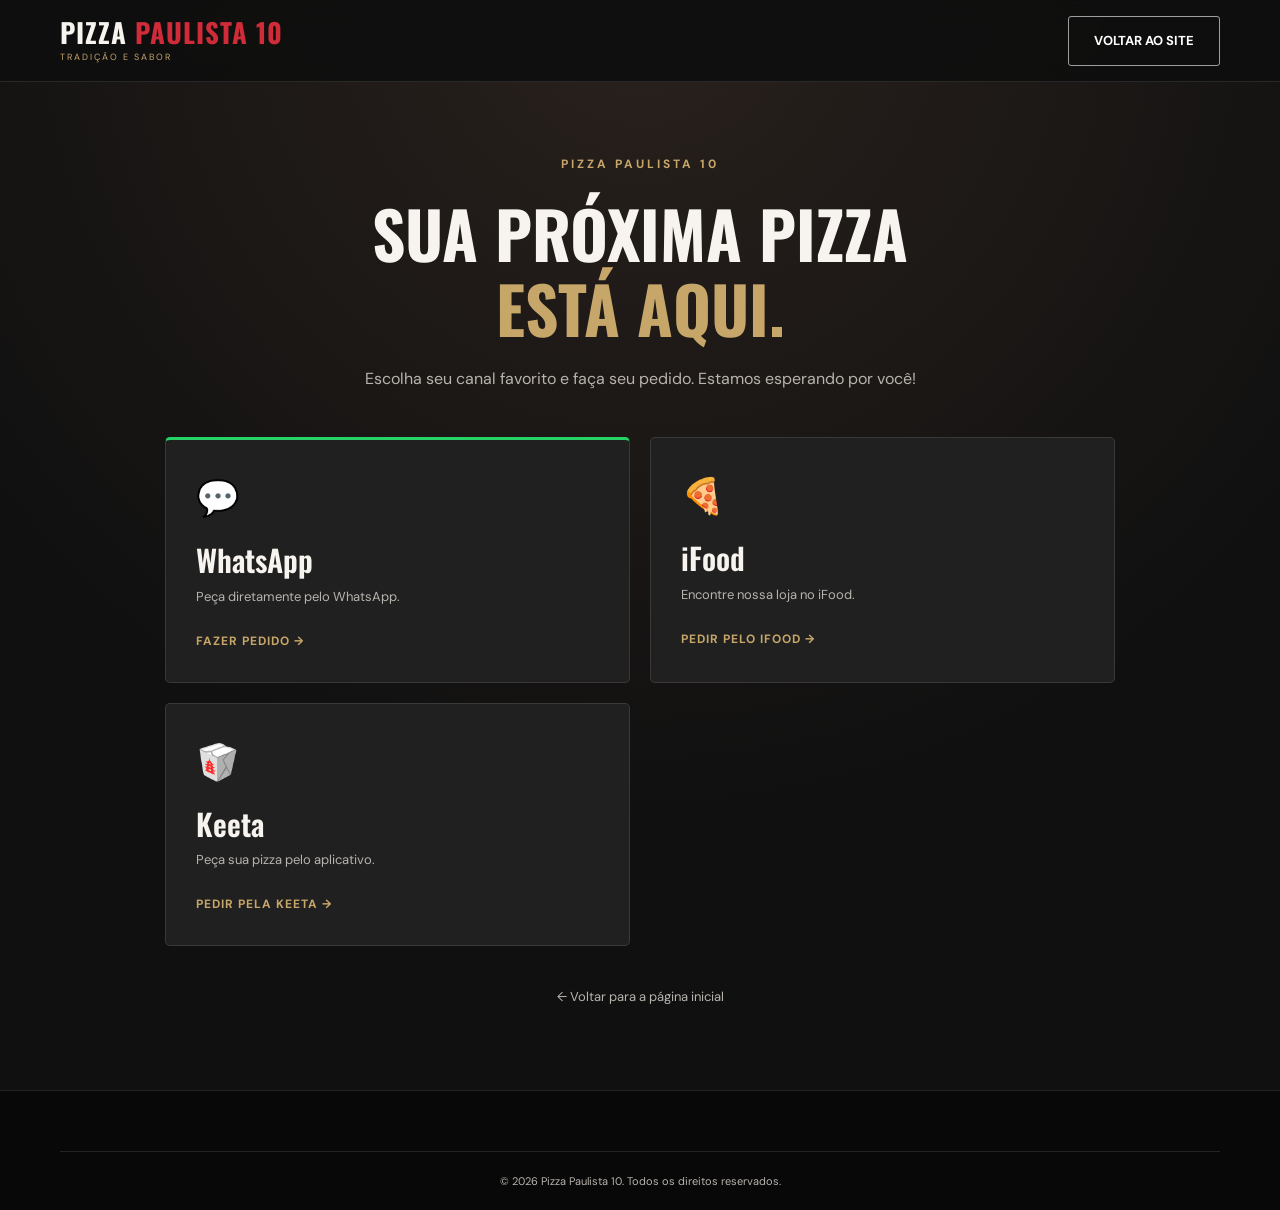
<file: pedidos.html>
<!DOCTYPE html>
<html lang="pt-BR">

<head>
    <meta charset="UTF-8">
    <meta name="viewport" content="width=device-width, initial-scale=1.0">

    <title>Faça seu pedido | Pizza Paulista 10</title>

    <link rel="stylesheet" href="style.css">

    <link rel="icon" type="image/png" href="fotos/pizza_paulista10_favicon.ico">
    <link rel="preconnect" href="https://fonts.googleapis.com">
    <link href="https://fonts.googleapis.com/css2?family=DM+Sans:wght@400;500;700&family=Oswald:wght@400;600;700&display=swap" rel="stylesheet">

    <link rel="stylesheet" href="pedidos.css">
</head>

<body>

    <header class="header">
        <div class="container nav-container">

            <a href="index.html" class="logo">
                <span class="logo-main">PIZZA <strong>PAULISTA 10</strong></span>
                <span class="logo-sub">TRADIÇÃO E SABOR</span>
            </a>

            <a href="index.html" class="btn btn-outline">
                VOLTAR AO SITE
            </a>

        </div>
    </header>


    <main class="orders-page">

        <div class="orders-container">

            <span class="section-tag">PIZZA PAULISTA 10</span>

            <h1>
                SUA PRÓXIMA PIZZA
                <span>ESTÁ AQUI.</span>
            </h1>

            <p>
                Escolha seu canal favorito e faça seu pedido.
                Estamos esperando por você!
            </p>


            <div class="orders-grid">

                <a href="https://w.app/alzpyr"
                   target="_blank"
                   rel="noopener noreferrer"
                   class="order-card whatsapp">

                    <span class="order-icon">💬</span>

                    <h2>WhatsApp</h2>

                    <p>Peça diretamente pelo WhatsApp.</p>

                    <span class="order-action">FAZER PEDIDO →</span>

                </a>


                <a href="https://www.ifood.com.br/delivery/sao-paulo-sp/pizza-paulista-10-cidade-mae-do-ceu/5352e9bc-ee2b-40bc-b425-87aef7a1db58?utm_medium=share"
                   target="_blank"
                   rel="noopener noreferrer"
                   class="order-card">

                    <span class="order-icon">🍕</span>

                    <h2>iFood</h2>

                    <p>Encontre nossa loja no iFood.</p>

                    <span class="order-action">PEDIR PELO IFOOD →</span>

                </a>


                 <a href="https://url-eu.mykeeta.com/v89UD9vz"
                   target="_blank"
                   rel="noopener noreferrer"
                   class="order-card">

                    <span class="order-icon">🥡</span>

                    <h2>Keeta</h2>

                    <p>Peça sua pizza pelo aplicativo.</p>

                    <span class="order-action">PEDIR PELA KEETA →</span>

                </a>

            </div>

            <a href="index.html" class="back-link">
                ← Voltar para a página inicial
            </a>

        </div>

    </main>


    <footer class="footer">
        <div class="container copyright">
            <p>© <span id="year"></span> Pizza Paulista 10. Todos os direitos reservados.</p>
        </div>
    </footer>

    <script>
        document.getElementById("year").textContent =
            new Date().getFullYear();
    </script>

</body>
</html>
</file>
<file: style.css>
/* =================================
   CONFIGURAÇÕES GERAIS
================================= */

:root {
    --bg: #101010;
    --panel: #191919;
    --white: #f7f4ef;
    --muted: #b8b3ad;
    --red: #a51f2b;
    --red-light: #d02b38;
    --gold: #c7a66a;
    --line: rgba(255,255,255,.11);
}

* {
    margin: 0;
    padding: 0;
    box-sizing: border-box;
}

html {
    scroll-behavior: smooth;
    scroll-padding-top: 85px;
}

body {
    background: var(--bg);
    color: var(--white);
    font-family: 'DM Sans', sans-serif;
    line-height: 1.65;
    overflow-x: hidden;
}

a {
    color: inherit;
    text-decoration: none;
}

img {
    display: block;
    max-width: 100%;
}

.container {
    width: min(1160px, calc(100% - 44px));
    margin: auto;
}

.section {
    padding: 110px 0;
}

.section-tag,
.tag {
    color: var(--gold);
    font-size: 12px;
    font-weight: 700;
    letter-spacing: 3px;
    text-transform: uppercase;
}

h1, h2, h3 {
    font-family: 'Oswald', sans-serif;
    line-height: 1.15;
}

h2 {
    font-size: clamp(36px, 5vw, 55px);
    font-weight: 600;
    margin: 15px 0 25px;
}

h2 span,
.hero h1 span {
    color: var(--gold);
}

p {
    color: var(--muted);
}

.btn {
    display: inline-flex;
    align-items: center;
    justify-content: center;
    min-height: 50px;
    padding: 13px 25px;
    border-radius: 3px;
    font-size: 13px;
    font-weight: 700;
    transition: .3s ease;
    cursor: pointer;
}

.btn-primary {
    background: var(--red);
    color: white;
    border: 1px solid var(--red);
}

.btn-primary:hover {
    background: var(--red-light);
    transform: translateY(-3px);
}

.btn-outline {
    border: 1px solid rgba(255,255,255,.6);
    color: white;
}

.btn-outline:hover {
    background: white;
    color: #111;
}

.section-heading {
    text-align: center;
    max-width: 680px;
    margin: 0 auto 55px;
}

.section-heading p {
    max-width: 560px;
    margin: auto;
}


/* =================================
   CABEÇALHO
================================= */

.header {
    height: 82px;
    background: rgba(15,15,15,.96);
    border-bottom: 1px solid var(--line);
    position: fixed;
    width: 100%;
    top: 0;
    left: 0;
    z-index: 1000;
    backdrop-filter: blur(12px);
}

.nav-container {
    height: 100%;
    display: flex;
    justify-content: space-between;
    align-items: center;
}

.logo {
    display: flex;
    flex-direction: column;
    line-height: 1.1;
}

.logo-main {
    font-family: 'Oswald', sans-serif;
    font-size: 27px;
    font-weight: 700;
    letter-spacing: 1px;
}

.logo-main strong {
    color: var(--red-light);
}

.logo-sub {
    color: var(--gold);
    font-size: 9px;
    letter-spacing: 2px;
    margin-top: 5px;
}

.nav {
    display: flex;
    align-items: center;
    gap: 27px;
}

.nav a {
    font-size: 12px;
    font-weight: 600;
    color: #dedbd6;
    transition: .3s;
}

.nav a:hover {
    color: var(--gold);
}

.nav .nav-button {
    padding: 12px 18px;
    background: var(--red);
    border-radius: 3px;
    color: white;
}

.menu-toggle {
    display: none;
    background: none;
    border: 0;
    cursor: pointer;
}

.menu-toggle span {
    display: block;
    height: 2px;
    width: 25px;
    background: white;
    margin: 6px;
    transition: .3s;
}


/* =================================
   HERO
================================= */

.hero {
    min-height: 750px;
    height: 100vh;
    max-height: 900px;
    position: relative;
    display: flex;
    align-items: center;
    background:
        linear-gradient(90deg, rgba(0,0,0,.95), rgba(0,0,0,.72) 48%, rgba(0,0,0,.15)),
        url('https://images.unsplash.com/photo-1513104890138-7c749659a591?auto=format&fit=crop&w=2000&q=90')
        center/cover no-repeat;
}

.hero-overlay {
    position: absolute;
    inset: 0;
    background: linear-gradient(0deg, #101010 0%, transparent 25%);
}

.hero-content {
    position: relative;
    z-index: 2;
    padding-top: 60px;
    animation: fadeUp 1s ease both;
}

.hero h1 {
    font-size: clamp(48px, 7vw, 82px);
    margin: 25px 0;
    font-weight: 700;
    text-transform: uppercase;
}

.hero-content > p {
    max-width: 510px;
    font-size: 16px;
    margin-bottom: 35px;
}

.hero-buttons {
    display: flex;
    gap: 15px;
    flex-wrap: wrap;
}

.hero-footer {
    display: flex;
    gap: 35px;
    margin-top: 75px;
    font-size: 12px;
    color: #ddd;
}


/* =================================
   HISTÓRIA
================================= */

.history-grid {
    display: grid;
    grid-template-columns: 1fr 1fr;
    align-items: center;
    gap: 80px;
}

.history-image {
    position: relative;
    height: 510px;
}

.history-image img {
    width: 100%;
    height: 100%;
    object-fit: cover;
    border-radius: 4px;
}

.image-label {
    position: absolute;
    bottom: 25px;
    left: 25px;
    background: rgba(12,12,12,.9);
    padding: 18px 24px;
    border-left: 3px solid var(--gold);
}

.image-label strong {
    display: block;
    font-family: 'Oswald';
    font-size: 32px;
    color: var(--gold);
}

.image-label span {
    font-size: 12px;
}

.history-content p {
    margin-bottom: 17px;
    font-size: 14px;
}

.history-number {
    margin-top: 30px;
    padding-top: 22px;
    border-top: 1px solid var(--line);
    display: flex;
    align-items: center;
    gap: 20px;
}

.history-number strong {
    font-family: 'Oswald';
    font-size: 42px;
    color: var(--gold);
}

.history-number span {
    color: var(--muted);
    font-size: 13px;
}


/* =================================
   FAMÍLIA GIROLDO
================================= */

.family {
    background: #171717;
}

.family-grid {
    display: grid;
    grid-template-columns: repeat(3, 1fr);
    gap: 25px;
}

.family-card {
    background: #202020;
    border: 1px solid var(--line);
    transition: .3s;
}

.family-card:hover {
    transform: translateY(-7px);
    border-color: var(--gold);
}

.family-card.featured {
    border-top: 3px solid var(--gold);
}

.family-placeholder {
    height: 270px;
    display: flex;
    align-items: center;
    justify-content: center;
    background:
        radial-gradient(circle at center, #45403a, #211f1d 65%);
}

.family-placeholder img {
    width: 100%;
    height: 270px;
    object-fit: cover;
    object-position: center;
    display: block;
    object-position: center 8%;
}

.family-info {
    padding: 28px;
}

.role {
    color: var(--gold);
    font-size: 10px;
    font-weight: 700;
    letter-spacing: 2px;
}

.family-info h3 {
    font-size: 25px;
    margin: 12px 0;
}

.family-info p {
    font-size: 13px;
}

.family-quote {
    text-align: center;
    font-family: 'Oswald';
    font-size: 24px;
    color: var(--gold);
    margin-top: 65px;
}


/* =================================
   DIFERENCIAIS
================================= */

.differentials-grid {
    display: grid;
    grid-template-columns: repeat(4, 1fr);
    gap: 20px;
}

.differential-item {
    text-align: center;
    padding: 30px 20px;
    border: 1px solid var(--line);
    background: var(--panel);
    transition: .3s;
}

.differential-item:hover {
    border-color: var(--gold);
    transform: translateY(-5px);
}

.differential-icon {
    font-size: 38px;
    color: var(--gold);
}

.differential-item h3 {
    font-size: 21px;
    margin: 17px 0 10px;
}

.differential-item p {
    font-size: 12px;
}


/* =================================
   PIZZA SOLIDÁRIA
================================= */

.solidarity {
    position: relative;
    background:
        url('fotos/Craques-e-jornalistas-viram-garcons-em-noite-solidaria-da-Pizza-Paulista-10-Foto-Joao-Passos-scaled.jpg')
        center/cover no-repeat;
}

.solidarity-overlay {
    position: absolute;
    inset: 0;
    background: linear-gradient(90deg, rgba(0,0,0,.96), rgba(0,0,0,.82), rgba(0,0,0,.42));
}

.solidarity-content {
    position: relative;
    z-index: 1;
}

.solidarity-content h2 {
    font-size: clamp(42px, 6vw, 68px);
    text-transform: uppercase;
    margin-top: 25px;
}

.solidarity-content p {
    max-width: 650px;
    margin-bottom: 20px;
    font-size: 15px;
}

.solidarity-content .btn {
    margin-top: 15px;
}


/* =================================
   GALERIA
================================= */

.gallery {
    background: #171717;
}

.gallery-grid {
    display: grid;
    grid-template-columns: 2fr 1fr 1fr;
    gap: 15px;
    height: 360px;
}

.gallery-item {
    overflow: hidden;
    border-radius: 4px;
}

.gallery-item img {
    width: 100%;
    height: 100%;
    object-fit: cover;
    transition: transform .5s;
}

.gallery-item:hover img {
    transform: scale(1.07);
}

.gallery-note {
    text-align: center;
    font-size: 11px;
    margin-top: 18px;
}


/* =================================
   INSTAGRAM
================================= */

.instagram {
    padding: 65px 0;
    background: #211c1b;
    border-top: 1px solid var(--line);
    border-bottom: 1px solid var(--line);
}

.instagram-content {
    display: flex;
    align-items: center;
    justify-content: space-between;
    gap: 30px;
}

.instagram-content h2 {
    font-size: 35px;
    margin: 12px 0;
}

.instagram-content p {
    font-size: 13px;
}


/* =================================
   CONTATO
================================= */

.contact-grid {
    display: grid;
    grid-template-columns: .8fr 1.2fr;
    gap: 45px;
}

.contact-info {
    display: flex;
    flex-direction: column;
    gap: 35px;
}

.contact-item {
    display: flex;
    gap: 20px;
}

.contact-item > span {
    font-size: 28px;
    color: var(--gold);
}

.contact-item h3 {
    font-size: 21px;
    margin-bottom: 7px;
}

.contact-item p,
.contact-item a {
    font-size: 13px;
}

.contact-item a {
    display: inline-block;
    color: var(--gold);
    margin-top: 5px;
}

.contact-item a:hover {
    text-decoration: underline;
}

.map-container {
    min-height: 400px;
    border: 1px solid var(--line);
    overflow: hidden;
}

.route-button {
    margin-top: 35px;
}


/* =================================
   RODAPÉ
================================= */

.footer {
    background: #080808;
    padding: 60px 0 20px;
    border-top: 1px solid var(--line);
}

.footer-content {
    display: flex;
    justify-content: space-between;
    gap: 40px;
    padding-bottom: 45px;
}

.footer-content > div:first-child p {
    max-width: 350px;
    font-size: 12px;
    margin-top: 20px;
}

.footer-links {
    display: flex;
    flex-direction: column;
    gap: 12px;
    font-size: 12px;
}

.footer-links a:hover {
    color: var(--gold);
}

.copyright {
    padding-top: 20px;
    border-top: 1px solid var(--line);
}

.copyright p {
    font-size: 11px;
    text-align: center;
}


/* =================================
   BOTÃO VOLTAR AO TOPO
================================= */

#back-to-top {
    position: fixed;
    bottom: 25px;
    right: 25px;
    height: 45px;
    width: 45px;
    border: 0;
    border-radius: 3px;
    background: var(--red);
    color: white;
    font-size: 25px;
    cursor: pointer;
    opacity: 0;
    visibility: hidden;
    transform: translateY(15px);
    transition: .3s;
    z-index: 900;
}

#back-to-top.visible {
    opacity: 1;
    visibility: visible;
    transform: translateY(0);
}


/* =================================
   ANIMAÇÕES
================================= */

@keyframes fadeUp {
    from {
        opacity: 0;
        transform: translateY(30px);
    }

    to {
        opacity: 1;
        transform: translateY(0);
    }
}

.reveal {
    opacity: 0;
    transform: translateY(35px);
    transition: opacity .8s ease, transform .8s ease;
}

.reveal.active {
    opacity: 1;
    transform: translateY(0);
}


/* =================================
   RESPONSIVIDADE
================================= */

@media (max-width: 1000px) {

    .nav {
        gap: 15px;
    }

    .nav a {
        font-size: 11px;
    }

    .history-grid {
        gap: 40px;
    }

    .differentials-grid {
        grid-template-columns: repeat(2, 1fr);
    }

}

@media (max-width: 768px) {

    .section {
        padding: 75px 0;
    }

    .header {
        height: 72px;
    }

    .menu-toggle {
        display: block;
        z-index: 1002;
    }

    .nav {
        position: absolute;
        top: 72px;
        left: 0;
        width: 100%;
        padding: 25px;
        background: #151515;
        display: flex;
        flex-direction: column;
        align-items: flex-start;
        gap: 22px;
        border-bottom: 1px solid var(--line);

        opacity: 0;
        visibility: hidden;
        transform: translateY(-10px);
        transition: .3s;
    }

    .nav.active {
        opacity: 1;
        visibility: visible;
        transform: translateY(0);
    }

    .nav a {
        font-size: 14px;
        width: 100%;
    }

    .nav .nav-button {
        text-align: center;
    }

    .hero {
        min-height: 720px;
        height: auto;
        background-position: 60% center;
    }

    .hero h1 {
        font-size: clamp(43px, 10vw, 65px);
    }

    .hero-content {
        padding-top: 120px;
        padding-bottom: 40px;
    }

    .hero-content > p {
        font-size: 14px;
    }

    .hero-footer {
        flex-direction: column;
        gap: 10px;
        margin-top: 50px;
    }

    .history-grid {
        grid-template-columns: 1fr;
        gap: 35px;
    }

    .history-image {
        height: 350px;
    }

    .family-grid {
        grid-template-columns: 1fr;
    }

    .family-placeholder {
        height: 240px;
    }

    .family-quote {
        font-size: 20px;
    }

    .differentials-grid {
        grid-template-columns: 1fr 1fr;
    }

    .solidarity {
        background-position: 60% center;
    }

    .solidarity-content p {
        font-size: 13px;
    }

    .gallery-grid {
        height: auto;
        grid-template-columns: 1fr 1fr;
    }

    .gallery-item {
        height: 190px;
    }

    .gallery-item.large {
        grid-column: 1 / -1;
        height: 260px;
    }

    .instagram-content {
        flex-direction: column;
        align-items: flex-start;
    }

    .contact-grid {
        grid-template-columns: 1fr;
    }

    .map-container {
        min-height: 320px;
    }

    .footer-content {
        flex-direction: column;
    }

}

@media (max-width: 420px) {

    .container {
        width: calc(100% - 30px);
    }

    .hero h1 {
        font-size: 42px;
    }

    .hero-buttons {
        flex-direction: column;
        align-items: stretch;
    }

    .differentials-grid {
        grid-template-columns: 1fr;
    }

    .section-heading {
        margin-bottom: 35px;
    }

}

@media (prefers-reduced-motion: reduce) {
    *,
    *::before,
    *::after {
        scroll-behavior: auto !important;
        animation-duration: .01ms !important;
        transition-duration: .01ms !important;
    }

    .reveal {
        opacity: 1;
        transform: none;
    }
}
</file>
<file: pedidos.css>
.orders-page {
    min-height: 100vh;
    padding: 150px 20px 80px;
    display: flex;
    align-items: center;
    justify-content: center;
    background:
        radial-gradient(circle at top, #29211d, #101010 65%);
}

.orders-container {
    width: 100%;
    max-width: 950px;
    text-align: center;
}

.orders-container h1 {
    font-size: clamp(42px, 7vw, 65px);
    margin: 20px 0;
}

.orders-container h1 span {
    color: var(--gold);
    display: block;
}

.orders-container > p {
    margin-bottom: 45px;
}

.orders-grid {
    display: grid;
    grid-template-columns: repeat(2, 1fr);
    gap: 20px;
    text-align: left;
}

.order-card {
    padding: 30px;
    background: #202020;
    border: 1px solid var(--line);
    border-radius: 5px;
    transition: .3s;
}

.order-card:hover {
    transform: translateY(-6px);
    border-color: var(--gold);
}

.order-card.whatsapp {
    border-top: 3px solid #25D366;
}

.order-icon {
    font-size: 35px;
}

.order-card h2 {
    font-size: 30px;
    margin: 15px 0 8px;
}

.order-card p {
    font-size: 13px;
}

.order-action {
    display: block;
    margin-top: 25px;
    color: var(--gold);
    font-size: 12px;
    font-weight: 700;
    letter-spacing: 1px;
}

.back-link {
    display: inline-block;
    margin-top: 40px;
    color: var(--muted);
    font-size: 13px;
}

.back-link:hover {
    color: var(--gold);
}

@media (max-width: 600px) {

    .orders-grid {
        grid-template-columns: 1fr;
    }

    .orders-page {
        padding-top: 125px;
    }

}
</file>
